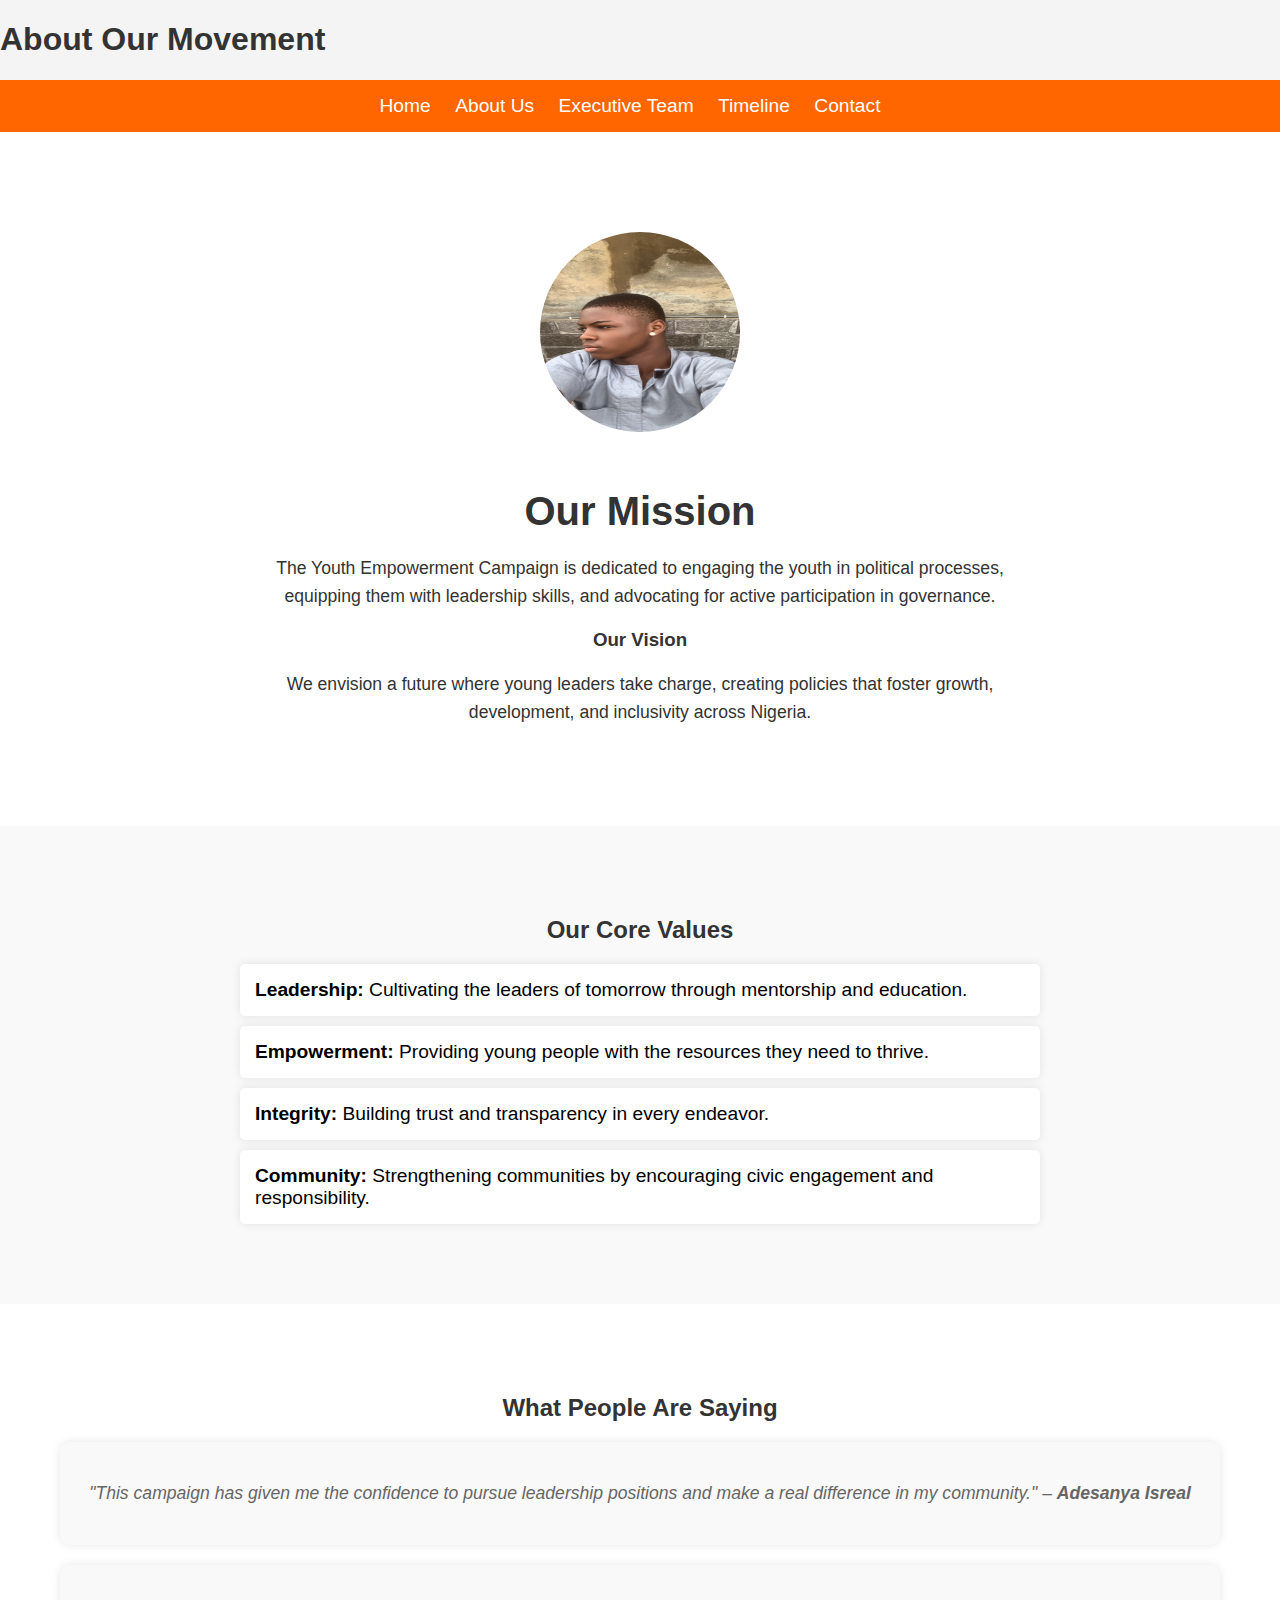
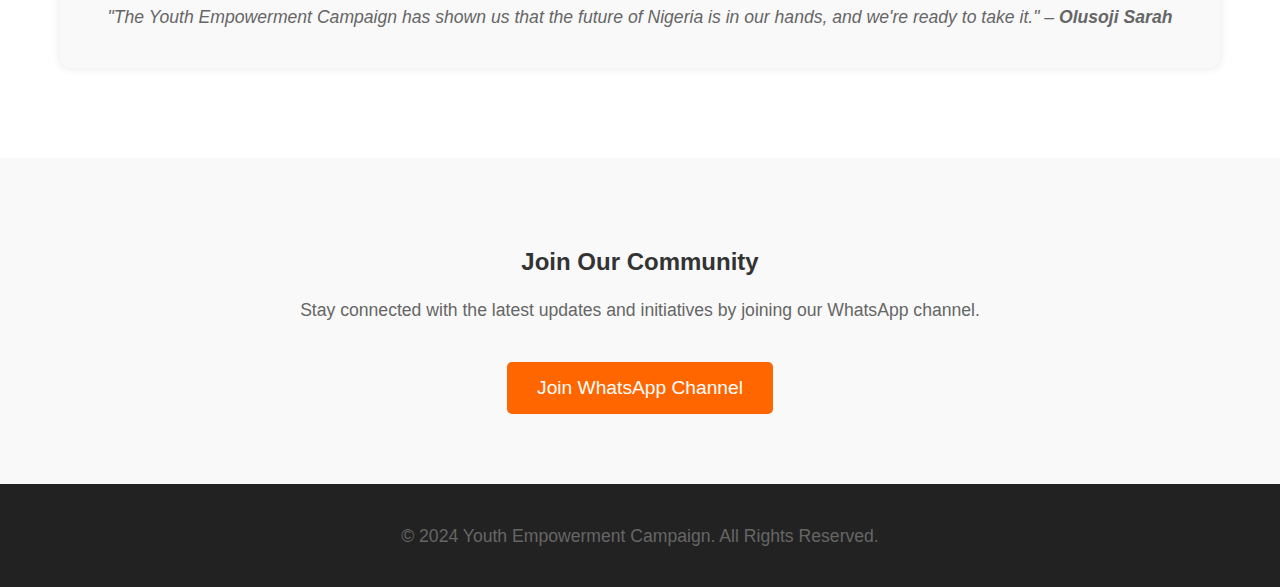
<file: about.html>
<!DOCTYPE html>
<html lang="en">
<head>
    <meta charset="UTF-8">
    <meta name="viewport" content="width=device-width, initial-scale=1.0">
    <title>About Us - Youth Empowerment Campaign</title>
    <link rel="stylesheet" href="style.css">
<style>/* General Styles */
body, html {
    margin: 0;
    padding: 0;
    font-family: 'Arial', sans-serif;
    background-color: #f4f4f4;
}

h1, h2, h3 {
    color: #333;
}

.container {
    max-width: 1200px;
    margin: 0 auto;
    padding: 20px;
    text-align: center;
}

p {
    color: #666;
    font-size: 1.1rem;
    line-height: 1.6;
}

img {
    width: 200px;
    height: 200px;
    border-radius: 50%;
    margin-bottom: 20px;
}

/* Navigation */
nav {
    background-color: #ff6600;
    padding: 15px;
}

nav ul {
    list-style-type: none;
    margin: 0;
    padding: 0;
    text-align: center;
}

nav ul li {
    display: inline;
    margin-right: 20px;
}

nav ul li a {
    color: white;
    text-decoration: none;
    font-size: 1.2rem;
}

nav ul li a:hover {
    text-decoration: underline;
}

/* About Section */
#about {
    background-color: #fff;
    padding: 50px 0;
}

#about h2 {
    font-size: 2.5rem;
    margin-bottom: 20px;
}

#about p {
    max-width: 800px;
    margin: 0 auto;
}

/* Values Section */
#values {
    background-color: #f9f9f9;
    padding: 50px 0;
}

#values ul {
    list-style: none;
    padding: 0;
    max-width: 800px;
    margin: 0 auto;
}

#values ul li {
    background-color: #fff;
    margin: 10px 0;
    padding: 15px;
    border-radius: 5px;
    box-shadow: 0 0 10px rgba(0, 0, 0, 0.1);
    font-size: 1.2rem;
    text-align: left;
}

/* Testimonials Section */
#testimonials {
    background-color: #fff;
    padding: 50px 0;
}

.testimonial {
    background-color: #f9f9f9;
    margin: 20px;
    padding: 20px;
    border-radius: 10px;
    box-shadow: 0 0 10px rgba(0, 0, 0, 0.1);
    font-style: italic;
}

/* Footer */
footer {
    background-color: #222;
    color: white;
    padding: 20px;
    text-align: center;
}
</style>
</head>
<body>
    <header>
        <h1>About Our Movement</h1>
        <nav>
            <ul>
                <li><a href="index.html">Home</a></li>
                <li><a href="about.html">About Us</a></li>
                <li><a href="team.html">Executive Team</a></li>
                <li><a href="timeline.html">Timeline</a></li>
                <li><a href="contact.html">Contact</a></li>
            </ul>
        </nav>
    </header>

    <section id="about">
        <div class="container">
            <img src="leader.jpg" alt="Campaign Leader">
            <h2>Our Mission</h2>
            <p>The Youth Empowerment Campaign is dedicated to engaging the youth in political processes, equipping them with leadership skills, and advocating for active participation in governance.</p>
            <h3>Our Vision</h3>
            <p>We envision a future where young leaders take charge, creating policies that foster growth, development, and inclusivity across Nigeria.</p>
        </div>
    </section>

    <section id="values">
        <div class="container">
            <h2>Our Core Values</h2>
            <ul>
                <li><strong>Leadership:</strong> Cultivating the leaders of tomorrow through mentorship and education.</li>
                <li><strong>Empowerment:</strong> Providing young people with the resources they need to thrive.</li>
                <li><strong>Integrity:</strong> Building trust and transparency in every endeavor.</li>
                <li><strong>Community:</strong> Strengthening communities by encouraging civic engagement and responsibility.</li>
            </ul>
        </div>
    </section>

    <section id="testimonials">
        <div class="container">
            <h2>What People Are Saying</h2>
            <div class="testimonial">
                <p>"This campaign has given me the confidence to pursue leadership positions and make a real difference in my community." – <strong>Adesanya Isreal</strong></p>
            </div>
            <div class="testimonial">
                <p>"The Youth Empowerment Campaign has shown us that the future of Nigeria is in our hands, and we're ready to take it." – <strong>Olusoji Sarah</strong></p>
            </div>
        </div>
    </section>

<section id="join-channel">
    <div class="container">
        <h2>Join Our Community</h2>
        <p>Stay connected with the latest updates and initiatives by joining our WhatsApp channel.</p>
        <a href="https://whatsapp.com/channel/0029VajZMl3GufJ59zZ6a746" target="_blank" class="btn-hero">Join WhatsApp Channel</a>
    </div>
</section>

    <footer>
        <p>&copy; 2024 Youth Empowerment Campaign. All Rights Reserved.</p>
    </footer>
</body>
</html>
</file>
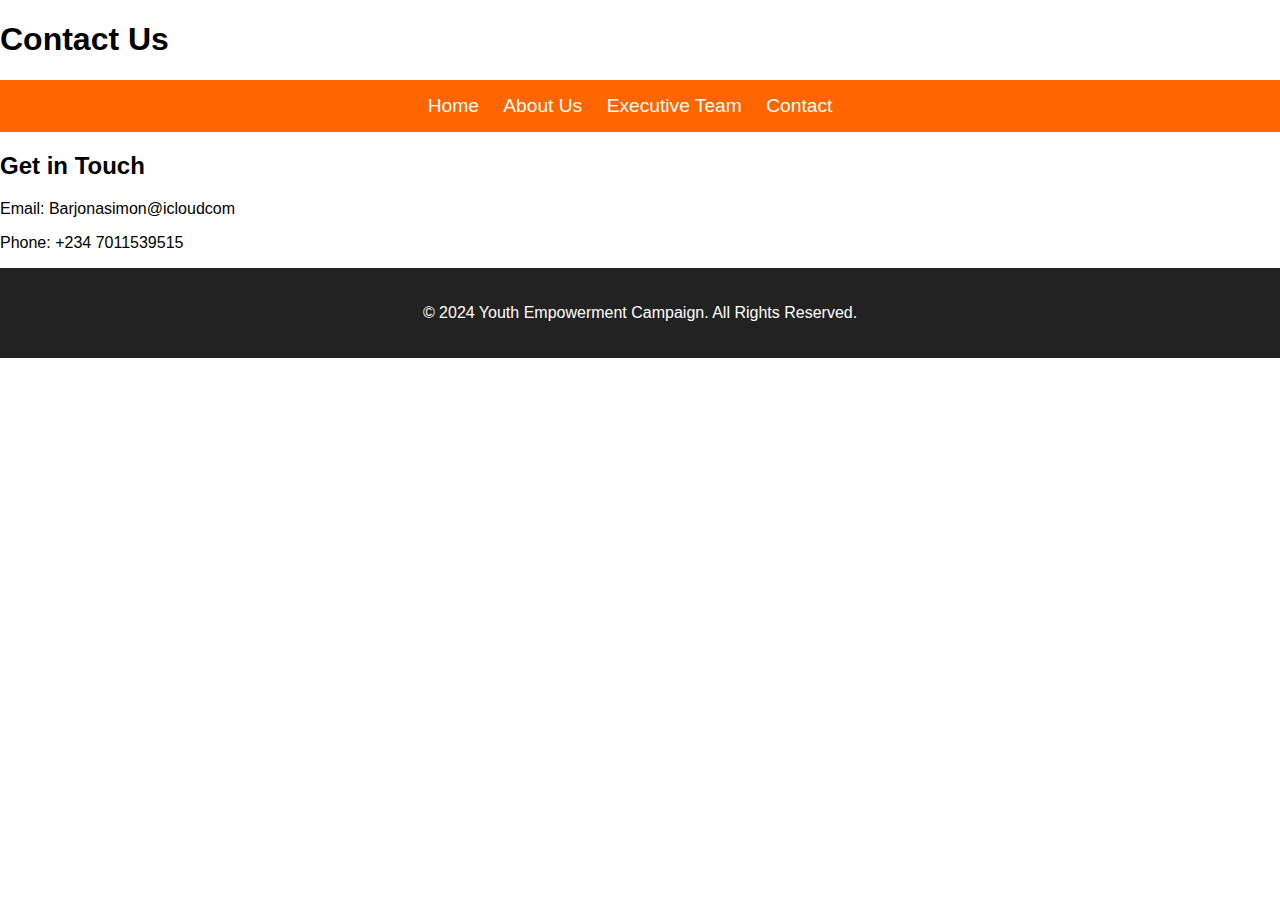
<file: contact.html>
<!DOCTYPE html>
<html lang="en">
<head>
    <meta charset="UTF-8">
    <meta name="viewport" content="width=device-width, initial-scale=1.0">
    <title>Contact Us - Youth Empowerment Campaign</title>
    <link rel="stylesheet" href="style.css">
</head>
<body>
    <header>
        <h1>Contact Us</h1>
        <nav>
            <ul>
                <li><a href="index.html">Home</a></li>
                <li><a href="about.html">About Us</a></li>
                <li><a href="team.html">Executive Team</a></li>
                <li><a href="contact.html">Contact</a></li>
            </ul>
        </nav>
    </header>

    <section>
        <h2>Get in Touch</h2>
        <p>Email: Barjonasimon@icloudcom</p>
        <p>Phone: +234 7011539515</p>
    </section>

    <footer>
        <p>&copy; 2024 Youth Empowerment Campaign. All Rights Reserved.</p>
    </footer>
</body>
</html>
</file>
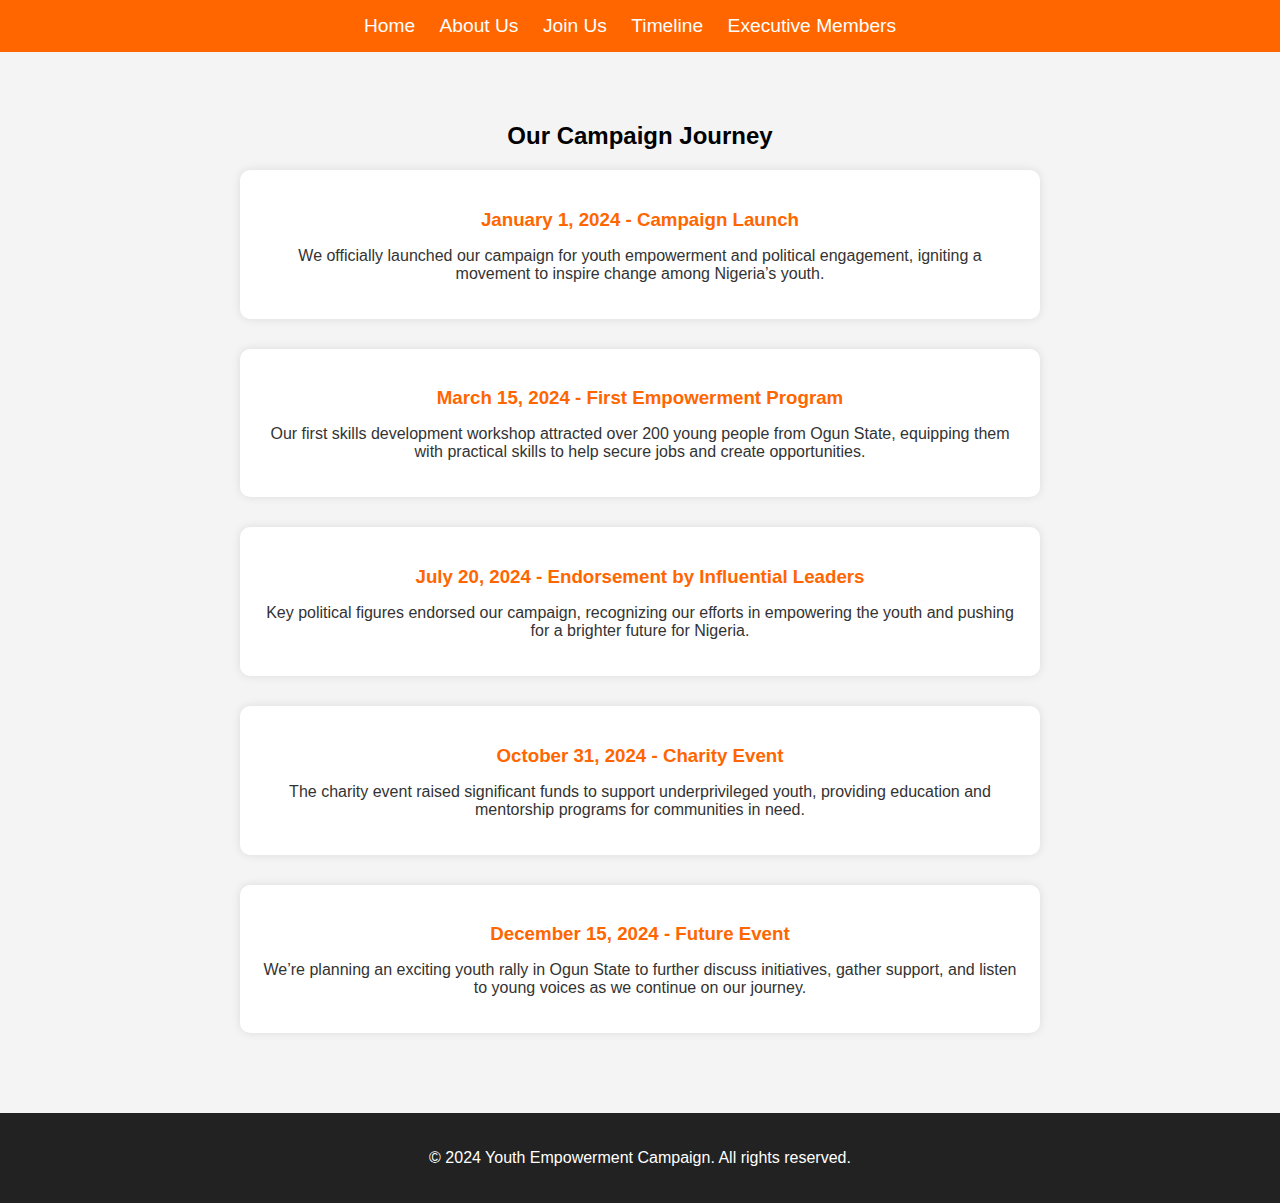
<file: timeline.html>
<!DOCTYPE html>
<html lang="en">
<head>
    <meta charset="UTF-8">
    <meta name="viewport" content="width=device-width, initial-scale=1.0">
    <title>Campaign Timeline - Youth Empowerment</title>
    <link rel="stylesheet" href="style.css">
</head>
<body>

<!-- Navigation Bar -->
<nav>
    <ul>
        <li><a href="index.html">Home</a></li>
        <li><a href="about.html">About Us</a></li>
        <li><a href="join-us.html">Join Us</a></li>
        <li><a href="timeline.html">Timeline</a></li>
        <li><a href="executive-members.html">Executive Members</a></li>
    </ul>
</nav>

<!-- Timeline Section -->
<section id="timeline">
    <div class="container">
        <h2>Our Campaign Journey</h2>

        <!-- Timeline Item 1 -->
        <div class="timeline-item">
            <h3>January 1, 2024 - Campaign Launch</h3>
            <p>We officially launched our campaign for youth empowerment and political engagement, igniting a movement to inspire change among Nigeria’s youth.</p>
        </div>

        <!-- Timeline Item 2 -->
        <div class="timeline-item">
            <h3>March 15, 2024 - First Empowerment Program</h3>
            <p>Our first skills development workshop attracted over 200 young people from Ogun State, equipping them with practical skills to help secure jobs and create opportunities.</p>
        </div>

        <!-- Timeline Item 3 -->
        <div class="timeline-item">
            <h3>July 20, 2024 - Endorsement by Influential Leaders</h3>
            <p>Key political figures endorsed our campaign, recognizing our efforts in empowering the youth and pushing for a brighter future for Nigeria.</p>
        </div>

        <!-- Timeline Item 4 -->
        <div class="timeline-item">
            <h3>October 31, 2024 - Charity Event</h3>
            <p>The charity event raised significant funds to support underprivileged youth, providing education and mentorship programs for communities in need.</p>
        </div>

        <!-- Timeline Item 5 -->
        <div class="timeline-item">
            <h3>December 15, 2024 - Future Event</h3>
            <p>We’re planning an exciting youth rally in Ogun State to further discuss initiatives, gather support, and listen to young voices as we continue on our journey.</p>
        </div>

    </div>
</section>

<!-- Footer -->
<footer>
    <p>&copy; 2024 Youth Empowerment Campaign. All rights reserved.</p>
</footer>

</body>
</html>
</file>
<file: style.css>
/* Reset some browser defaults */
body, html {
    margin: 0;
    padding: 0;
    font-family: 'Arial', sans-serif;
}

#hero {
    height: 100vh;
    position: relative;
    overflow: hidden;
    background-color: #222;
}

#hero-video {
    position: absolute;
    top: 0;
    left: 0;
    min-width: 100%;
    min-height: 100%;
    object-fit: cover;
    z-index: -1;
}

.hero-content {
    position: absolute;
    top: 50%;
    left: 50%;
    transform: translate(-50%, -50%);
    text-align: center;
    color: #fff;
}

.hero-content h1 {
    font-size: 3rem;
    margin-bottom: 20px;
}

.btn-hero {
    display: inline-block;
    background-color: #ff6600;
    color: white;
    padding: 15px 30px;
    text-decoration: none;
    font-size: 1.2rem;
    border-radius: 5px;
    transition: background-color 0.3s;
}

.btn-hero:hover {
    background-color: #ff4500;
}

/* Countdown Timer */
#timer {
    text-align: center;
    padding: 50px;
    background-color: #f4f4f4;
    color: #333;
    font-size: 1.5rem;
}

/* About Section */
#about .container {
    text-align: center;
    padding: 50px;
    background-color: #fff;
}

#about p {
    font-size: 1.1rem;
    color: #333;
}

/* Footer */
footer {
    text-align: center;
    padding: 20px;
    background-color: #222;
    color: #fff;
}
/* Navigation Bar */
nav {
    background-color: #ff6600;
    padding: 15px;
}

nav ul {
    list-style-type: none;
    margin: 0;
    padding: 0;
    text-align: center;
}

nav ul li {
    display: inline;
    margin-right: 20px;
}

nav ul li a {
    color: white;
    text-decoration: none;
    font-size: 1.2rem;
}

nav ul li a:hover {
    text-decoration: underline;
}
/* Reset some browser defaults */
body, html {
    margin: 0;
    padding: 0;
    font-family: 'Arial', sans-serif;
}

/* Navigation Bar */
nav {
    background-color: #ff6600;
    padding: 15px;
}

nav ul {
    list-style-type: none;
    margin: 0;
    padding: 0;
    text-align: center;
}

nav ul li {
    display: inline;
    margin-right: 20px;
}

nav ul li a {
    color: white;
    text-decoration: none;
    font-size: 1.2rem;
}

nav ul li a:hover {
    text-decoration: underline;
}

/* Timeline Section */
#timeline {
    padding: 50px;
    background-color: #f4f4f4;
    text-align: center;
}

#timeline .container {
    max-width: 800px;
    margin: 0 auto;
}

.timeline-item {
    margin-bottom: 30px;
    padding: 20px;
    background-color: #fff;
    border-radius: 10px;
    box-shadow: 0 0 10px rgba(0, 0, 0, 0.1);
}

.timeline-item h3 {
    color: #ff6600;
    margin-bottom: 10px;
}

.timeline-item p {
    font-size: 1rem;
    color: #333;
}

/* Footer */
footer {
    text-align: center;
    padding: 20px;
    background-color: #222;
    color: #fff;
}

/* Join Channel Section */
#join-channel {
    background-color: #f9f9f9;
    padding: 50px 0;
}

#join-channel .btn-hero {
    display: inline-block;
    background-color: #ff6600;
    color: white;
    padding: 15px 30px;
    text-decoration: none;
    margin-top: 20px;
    font-size: 1.2rem;
    border-radius: 5px;
    transition: background-color 0.3s;
}

#join-channel .btn-hero:hover {
    background-color: #ff4500;
}
</file>
